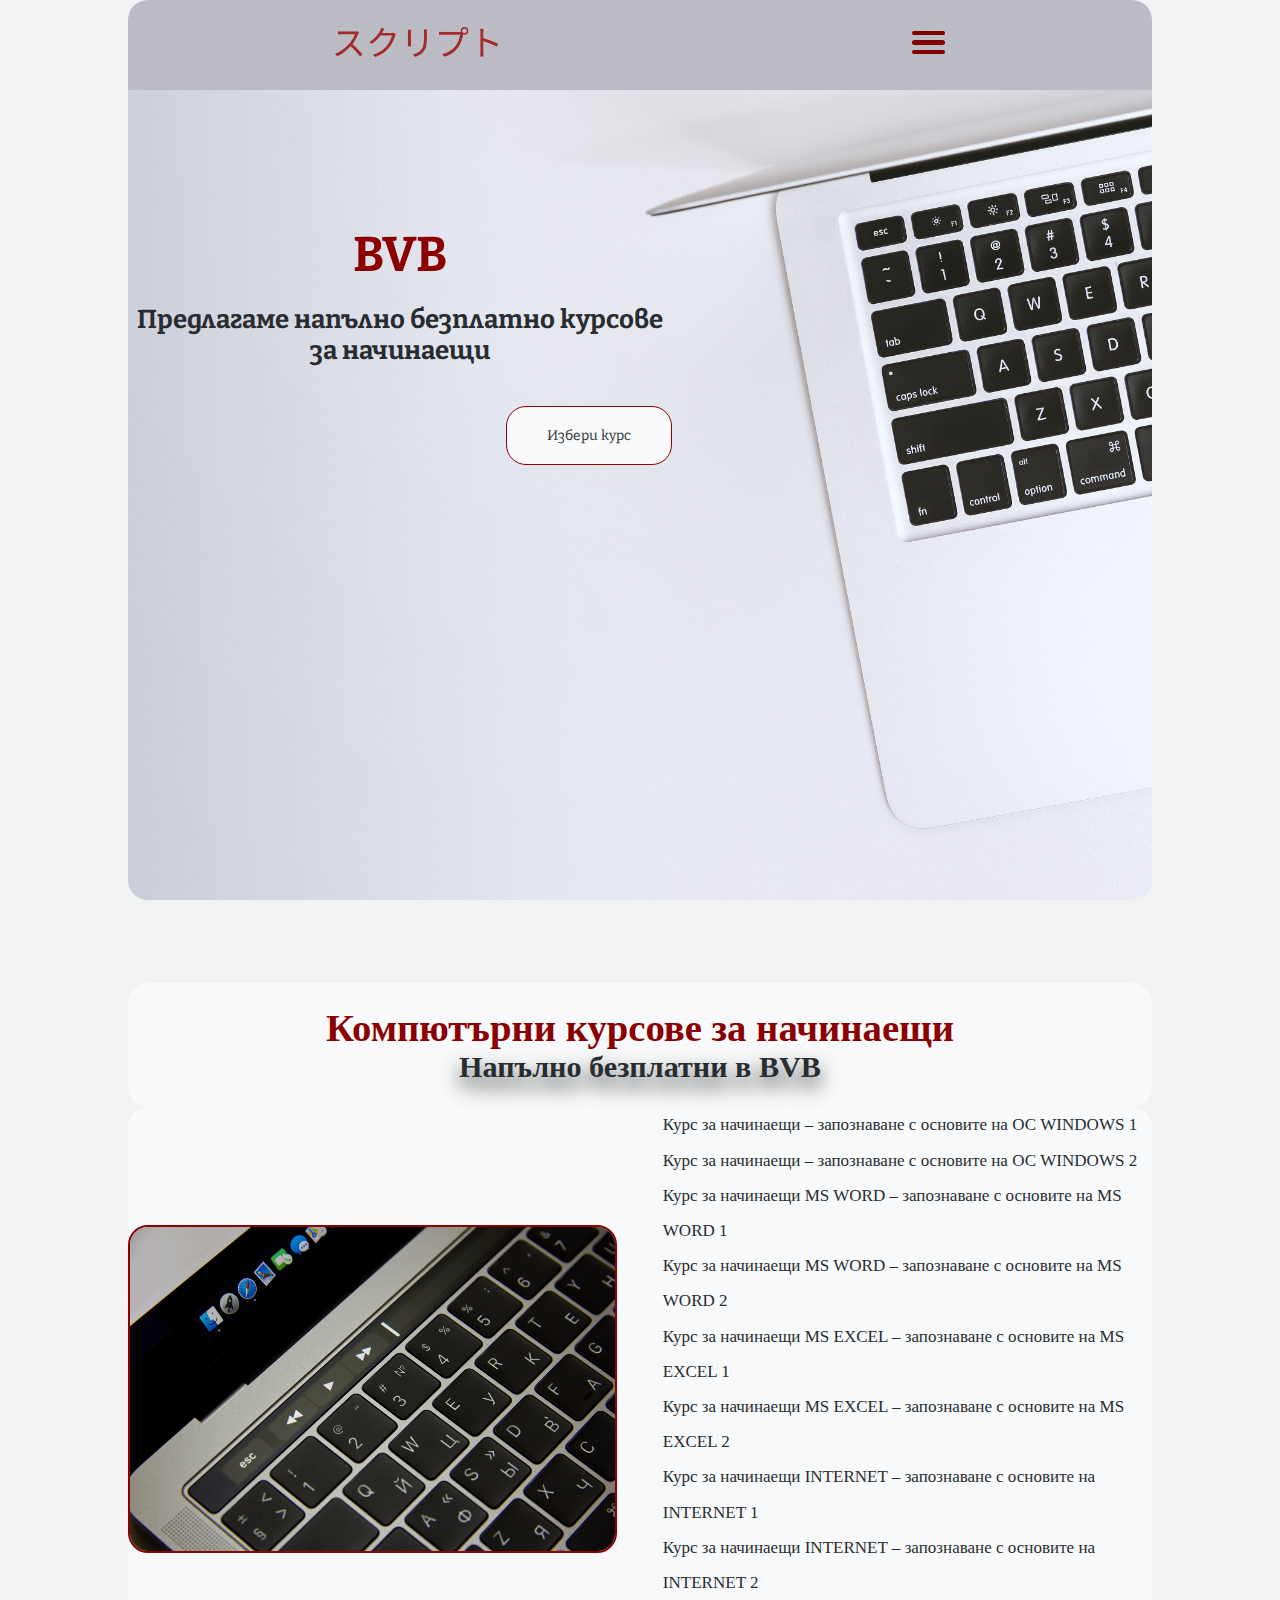
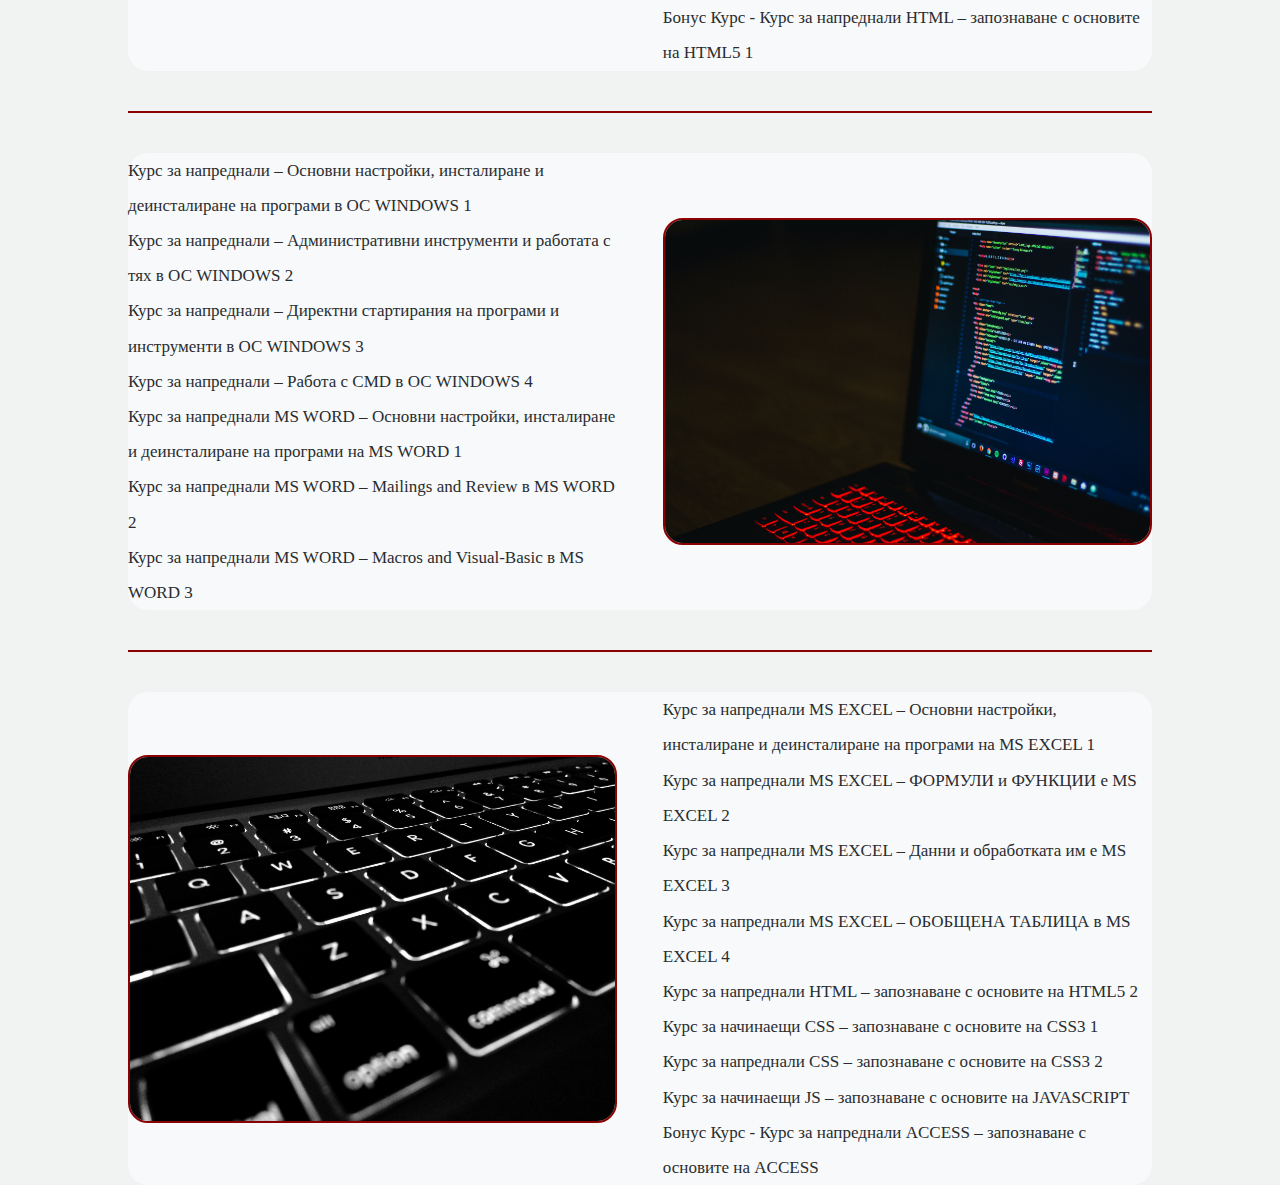
<file: index.html>
<!DOCTYPE html>
<html lang="bg">
<head>


  <meta charset="UTF-8">
  <meta name="viewport" content="width=device-width, initial-scale=1.0">
  <title>BVB-КУРСОВЕ</title>
<link rel="stylesheet" href="https://cdnjs.cloudflare.com/ajax/libs/font-awesome/4.7.0/css/font-awesome.min.css">
  <link rel="stylesheet" href="/css/UHD.css">
  <link rel="stylesheet" href="/css/style.css" media="(max-width:1920px)" />
  <link rel="stylesheet" href="/css/tablet.css" media="(max-width:1024px)" />
  <link rel="stylesheet" href="/css/mobile.css" media="(max-width:500px)" />

</head>
<body>
  <header id="headerbvbnav"> 
      <nav role="navigation" id="row">
      <a href="index.html" id="aimgbvb"><img src="/img/scripslogo.png" id="imgbvb"/></a>
       <div id="menuToggle">
         <input type="checkbox" />
         <span id="menubvb"></span>
         <span id="menubvb"></span>
         <span id="menubvb"></span>
         <ul id="menu">
           <li class="libvb"><a class="color1a" href="index.html">За нас</a> </li>
                 <li class="libvb"><a target="_parent" class="color1a" href="#kurs">Избери курс</a> </li>
                 <li class="libvb"><a class="color1a" href="login.html">Вход</a> </li>
                 <li class="libvb"><a class="color1a" href="registrations.html">Регистрация</a> </li>
                 <li class="libvb"><a class="color1a" href="contacts.html"> Kонтакти</a> </li>
         </ul>
       </div>
     </nav>
     </header>
     <section class="hero">
       <div id="bvbmr">
         <h1 id="h1bvbhero">BVB</h1>
        <h2 id="h2bvbhero">Предлагаме напълно безплатно курсове за начинаещи</h2>
        <a id="buttonbvb" href="#kurs">Избери курс</a>
       </div>
     </section>
      <div id="kurs" class="mrbvb"></div>
     <section class="intro-h-text">
      <h2>Компютърни курсове за начинаещи</h2>
      <h3>Напълно безплатни в BVB</h3>
     </section>
     <section id="intro1">
       <div id="intro-img1">
        <img id="imgintrobvb1" src="/img/laptop_1.jpg" alt="laptop_1" 
        />
       </div>
      <div id="intro-text1">
      
        <a href="#"><p>Курс за начинаещи – запознаване с основите на ОС WINDOWS 1</p></a>
        <a href="#"><p>Курс за начинаещи – запознаване с основите на ОС WINDOWS 2</p></a>
        <a href="#"><p>Курс за начинаещи MS WORD – запознаване с основите на MS WORD 1</p></a>
        <a href="#"><p>Курс за начинаещи MS WORD – запознаване с основите на MS WORD 2</p></a>
        <a href="#"><p>Курс за начинаещи MS EXCEL – запознаване с основите на MS EXCEL 1</p></a>
        <a href="#"><p>Курс за начинаещи MS EXCEL – запознаване с основите на MS EXCEL 2</p></a>
        <a href="#"><p>Курс за начинаещи INTERNET – запознаване с основите на INTERNET 1</p></a>
        <a href="#"><p>Курс за начинаещи INTERNET – запознаване с основите на INTERNET 2</p></a>
        <a href="#"><p>Бонус Курс - Курс за напреднали HTML – запознаване с основите на HTML5 1</p></a>
      </div>
     </section>
     <hr id="hrbvbintro">
     <section id="intro2">
     <div id="intro-text2">
       <a href="#"><p>Курс за напреднали – Основни настройки, инсталиране и деинсталиране на програми в ОС WINDOWS 1</p></a>
       <a href="#"><p>Курс за напреднали – Административни инструменти и работата с тях в ОС WINDOWS 2</p></a>
       <a href="#"><p>Курс за напреднали – Директни стартирания на програми и инструменти в ОС WINDOWS 3</p></a>
       <a href="#"><p>Курс за напреднали – Работа с CMD в ОС WINDOWS 4</p></a>
       <a href="#"><p>Курс за напреднали MS WORD – Основни настройки, инсталиране и деинсталиране на програми на MS WORD 1</p></a>
       <a href="#"><p>Курс за напреднали MS WORD – Mailings and Review в MS WORD 2</p></a>
       <a href="#"><p>Курс за напреднали MS WORD – Macros and Visual-Basic в MS WORD 3</p></a>
     </div>
     <div id="intro-img2">
      <img id="imgintrobvb2" src="/img/laptop_2.jpg" alt="laptop_1" 
      />
     </div>
    </section>
    <hr id="hrbvbintro">
    <section id="intro3">
      <div id="intro-img3">
       <img id="imgintrobvb3" src="/img/laptop_3.jpg" alt="laptop_1" 
       />
      </div>
     <div id="intro-text3">
     
       <a href="#"><p>Курс за напреднали MS EXCEL – Основни настройки, инсталиране и деинсталиране на програми на MS EXCEL 1</p></a>
       <a href="#"><p>Курс за напреднали MS EXCEL – ФОРМУЛИ и ФУНКЦИИ е MS EXCEL 2</p></a>
       <a href="#"><p>Курс за напреднали MS EXCEL – Данни и обработката им е MS EXCEL 3</p></a>
       <a href="#"><p>Курс за напреднали MS EXCEL – ОБОБЩЕНА ТАБЛИЦА в MS EXCEL 4</p></a>
       <a href="#"><p>Курс за напреднали HTML – запознаване с основите на HTML5 2</p></a>
       <a href="#"><p>Курс за начинаещи CSS – запознаване с основите на CSS3 1</p></a>
       <a href="#"><p>Курс за напреднали CSS – запознаване с основите на CSS3 2</p></a>
       <a href="#"><p>Курс за начинаещи JS – запознаване с основите на JAVASCRIPT</p></a>
       <a href="#"><p>Бонус Курс - Курс за напреднали ACCESS – запознаване с основите на ACCESS</p></a>
     </div>
    </section>

     <script src="/js/script.js"></script>
  
</body>
</html>
</file>
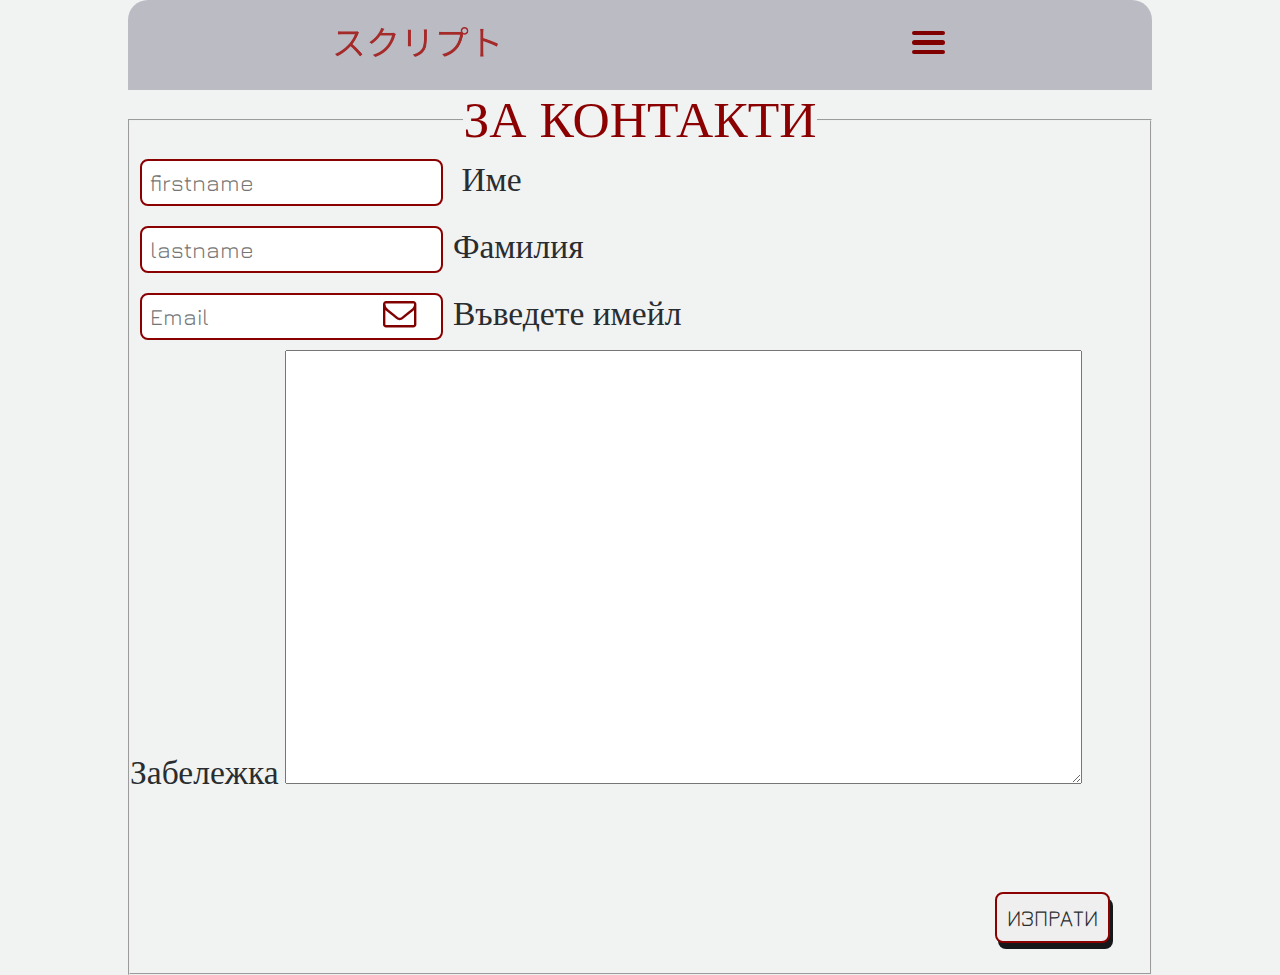
<file: contacts.html>
<!DOCTYPE html>
<html lang="bg">
<head>


  <meta charset="UTF-8">
  <meta name="viewport" content="width=device-width, initial-scale=1.0">
  <title>BVB-КУРСОВЕ-КОНТАКТИ</title>
<link rel="stylesheet" href="https://cdnjs.cloudflare.com/ajax/libs/font-awesome/4.7.0/css/font-awesome.min.css">
  <link rel="stylesheet" href="/css/UHD.css">
  <link rel="stylesheet" href="/css/style.css" media="(max-width:1920px)" />
  <link rel="stylesheet" href="/css/tablet.css" media="(max-width:1024px)" />
  <link rel="stylesheet" href="/css/mobile.css" media="(max-width:500px)" />

</head>
<body>
  <header id="headerbvbnav"> 
      <nav role="navigation" id="row">
      <a href="index.html" id="aimgbvb"><img src="/img/scripslogo.png" id="imgbvb"/></a>
       <div id="menuToggle">
         <input type="checkbox" />
         <span id="menubvb"></span>
         <span id="menubvb"></span>
         <span id="menubvb"></span>
         <ul id="menu">
           <li class="libvb"><a class="color1a" href="index.html">За нас</a> </li>
                 <li class="libvb"><a class="color1a" href="index.html#kurs">Избери курс</a> </li>
                 <li class="libvb"><a class="color1a" href="login.html">Вход</a> </li>
                 <li class="libvb"><a class="color1a" href="registrations.html">Регистрация</a> </li>
                 <li class="libvb"><a class="color1a" href="contacts.html"> Kонтакти</a> </li>
         </ul>
       </div>
     </nav>
     </header>
     <section>
      <div id="bgbvb">
        <fieldset>
          <legend id="formbvblogin">ЗА КОНТАКТИ</legend>
            <form id="login" method="POST" action="">
              <input type="text" name="firstname" id="firstname" placeholder="firstname" required><label for="username"> Име</label><br>
              <input type="text" name="lastname" id="lastname" placeholder="lastname" required><label for="lastname">Фамилия</label><br>
              <input type="email" placeholder="Email" required><label for="email"><i class="fa fa-envelope-o"></i>Въведете имейл</label>
              <br>
              <label for="contactsnote">Забележка</label>
              <textarea name="contactsnote" id="contactsnote" cols="60" rows="16"></textarea>
              <input type="submit" value="ИЗПРАТИ">
            </form>
        </fieldset>
      </div>
      
    </section>




     <script src="/js/script.js"></script>
  
</body>
</html>
</file>
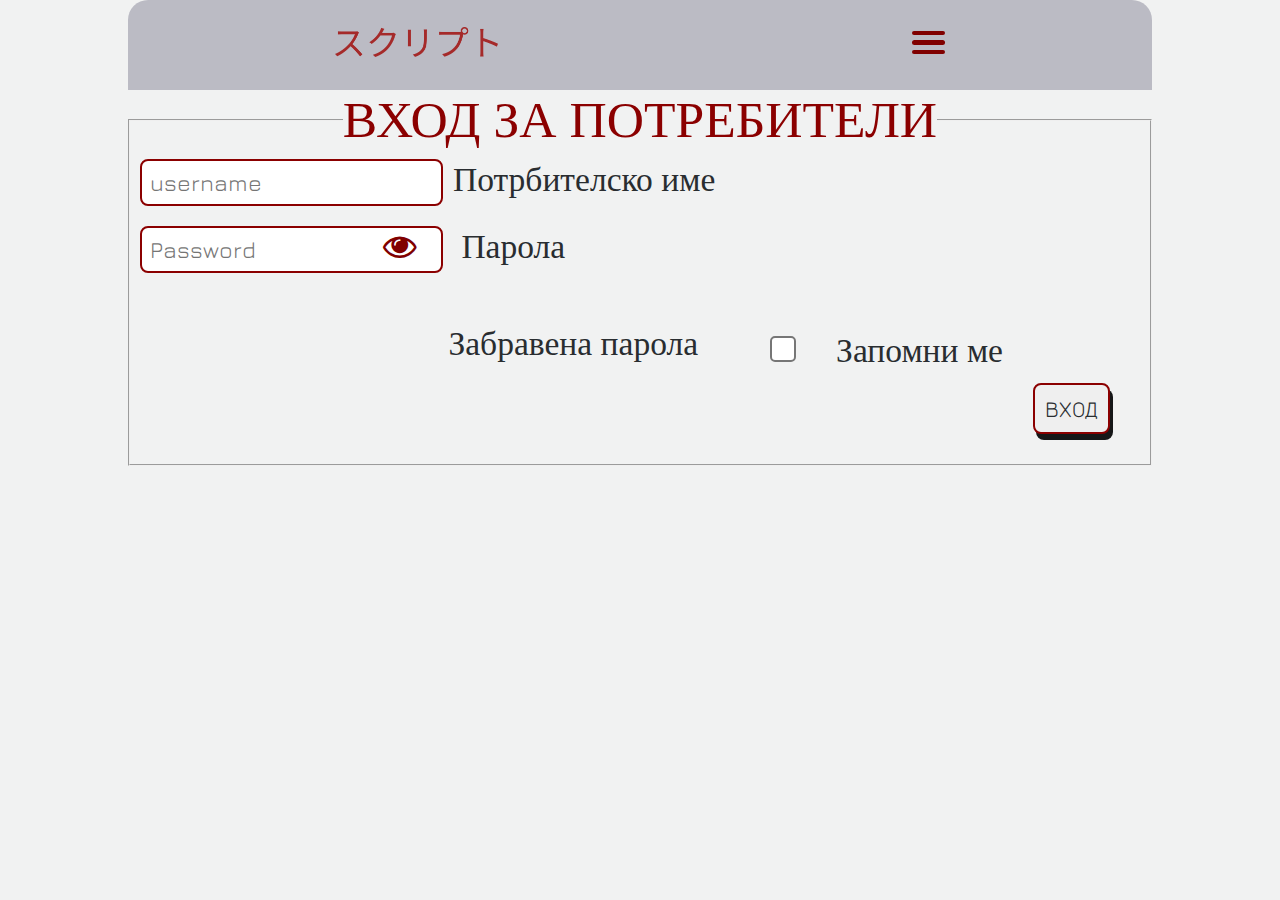
<file: login.html>
<!DOCTYPE html>
<html lang="bg">
<head>


  <meta charset="UTF-8">
  <meta name="viewport" content="width=device-width, initial-scale=1.0">
  <title>BVB-КУРСОВЕ-ВХОД</title>
<link rel="stylesheet" href="https://cdnjs.cloudflare.com/ajax/libs/font-awesome/4.7.0/css/font-awesome.min.css">
  <link rel="stylesheet" href="/css/UHD.css">
  <link rel="stylesheet" href="/css/style.css" media="(max-width:1920px)" />
  <link rel="stylesheet" href="/css/tablet.css" media="(max-width:1024px)" />
  <link rel="stylesheet" href="/css/mobile.css" media="(max-width:500px)" />

</head>
<body>
  <header id="headerbvbnav"> 
      <nav role="navigation" id="row">
      <a href="index.html" id="aimgbvb"><img src="/img/scripslogo.png" id="imgbvb"/></a>
       <div id="menuToggle">
         <input type="checkbox" />
         <span id="menubvb"></span>
         <span id="menubvb"></span>
         <span id="menubvb"></span>
         <ul id="menu">
           <li class="libvb"><a class="color1a" href="index.html">За нас</a> </li>
                 <li class="libvb"><a class="color1a" href="index.html#kurs">Избери курс</a> </li>
                 <li class="libvb"><a class="color1a" href="login.html">Вход</a> </li>
                 <li class="libvb"><a class="color1a" href="registrations.html">Регистрация</a> </li>
                 <li class="libvb"><a class="color1a" href="contacts.html">Kонтакти</a> </li>
         </ul>
       </div>
     </nav>
     </header>
     <section>
      <div id="bgbvb">
        <fieldset>
          <legend id="formbvblogin">ВХОД ЗА ПОТРЕБИТЕЛИ</legend>
            <form id="login" method="POST" action="">
              <input type="text" name="username" id="username" placeholder="username"><label for="username">Потрбителско име</label></br>
              <input type="password" id="pswrd" placeholder="Password"><label for="password" ><i class="fa fa-eye" onclick="show()"></i> Парола</label></br>
              <input type="submit" value="ВХОД">
              <div id="zapomni">
               <input type="checkbox" name="save" value="save" id="save"><label class="zapomni" for="save">Запомни ме</label></br>
              </div>
              <a href="#">Забравена парола</a>
            </form>
        </fieldset>
      </div>
    </section>

    <script src="/js/script.js"></script>
    </body>
    </html>
</file>
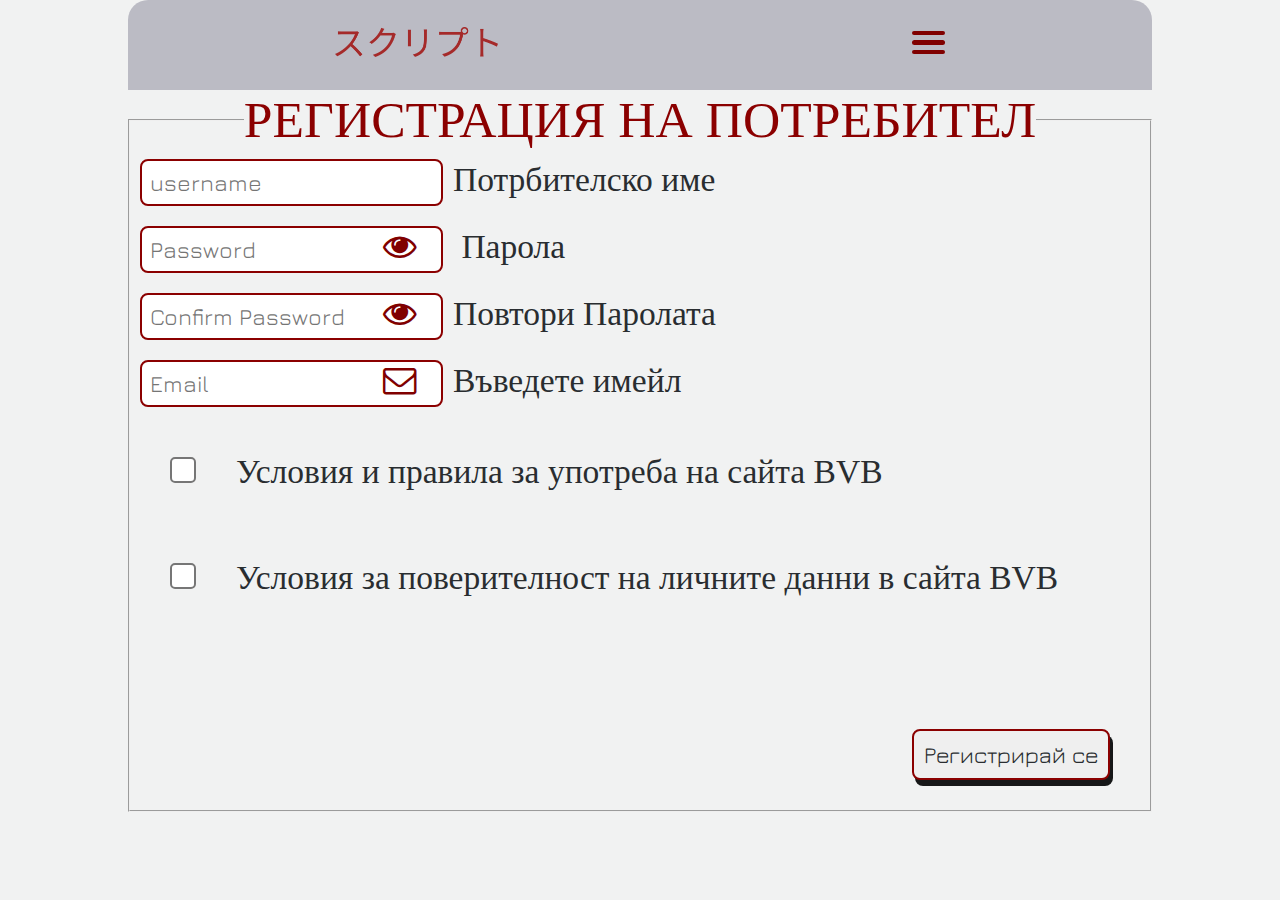
<file: registrations.html>
<!DOCTYPE html>
<html lang="bg">
<head>


  <meta charset="UTF-8">
  <meta name="viewport" content="width=device-width, initial-scale=1.0">
  <title>BVB-КУРСОВЕ-РЕГИСТРАЦИЯ</title>
<link rel="stylesheet" href="https://cdnjs.cloudflare.com/ajax/libs/font-awesome/4.7.0/css/font-awesome.min.css">
  <link rel="stylesheet" href="/css/UHD.css">
  <link rel="stylesheet" href="/css/style.css" media="(max-width:1920px)" />
  <link rel="stylesheet" href="/css/tablet.css" media="(max-width:1024px)" />
  <link rel="stylesheet" href="/css/mobile.css" media="(max-width:500px)" />

</head>
<body>
  <header id="headerbvbnav"> 
      <nav role="navigation" id="row">
      <a href="index.html" id="aimgbvb"><img src="/img/scripslogo.png" id="imgbvb"/></a>
       <div id="menuToggle">
         <input type="checkbox" />
         <span id="menubvb"></span>
         <span id="menubvb"></span>
         <span id="menubvb"></span>
         <ul id="menu">
           <li class="libvb"><a class="color1a" href="index.html">За нас</a> </li>
                 <li class="libvb"><a class="color1a" href="index.html#kurs">Избери курс</a> </li>
                 <li class="libvb"><a class="color1a" href="login.html">Вход</a> </li>
                 <li class="libvb"><a class="color1a" href="registrations.html">Регистрация</a> </li>
                 <li class="libvb"><a class="color1a" href="contacts.html">Kонтакти</a> </li>
         </ul>
       </div>
     </nav>
     </header>
     <section>
      <div id="bgbvb">
        <fieldset>
          <legend id="formbvblogin">РЕГИСТРАЦИЯ НА ПОТРЕБИТЕЛ</legend>
            <form id="login" method="POST" action="">
              <input type="text" name="username" id="username" placeholder="username" required><label for="username">Потрбителско име</label><br>
              <input type="password" id="pswrd" placeholder="Password"><label for="password"><i class="fa fa-eye" onclick="show()"></i> Парола</label>
              <br>
              <input type="password" placeholder="Confirm Password" id="confirm_password" required><label for="password1"><i class="fa fa-eye" onclick="show1()"></i>Повтори Паролата</label>
              <br>
              <input type="email" placeholder="Email"><label for="email"><i class="fa fa-envelope-o"></i>Въведете имейл</label>
              <br>
              <input type="checkbox" name="uslovia" value="uslovia" id="uslovia"><label for="uslovia">Условия и правила за употреба на сайта BVB</label><br>
              <input type="checkbox" name="poveritelnost" value="poveritelnost" id="poveritelnost"><label for="poveritelnost">Условия за поверителност на личните данни в сайта BVB</label><br>
              <input type="submit" value="Регистрирай се"> 
              
            </form>
        </fieldset>
      </div>
      
    </section>

    <script src="/js/script.js"></script>
    </body>
    </html>
</file>
<file: css/UHD.css>
@import url('https://fonts.googleapis.com/css2?family=Bitter:ital,wght@0,100;0,200;0,300;0,400;0,500;0,600;0,700;0,800;0,900;1,100;1,200;1,300;1,400;1,500;1,600;1,700;1,800;1,900&family=Fira+Code:wght@300;400;500;600;700&family=Jura:wght@300;400;500;600;700&display=swap');


:root {
  --blue: #0000FF;
  --indigo: #6610f2;
  --purple: #6f42c1;
  --pink: #e83e8c;
  --red: #e00202;
  --orange: #fd7e14;
  --yellow: #ffc107;
  --green: #28a745;
  --green-dark: #0f6865;
  --teal: #20c997;
  --cyan: #17a2b8;
  --white: #fff;
  --gray: #616364;
  --gray-light: #bbbbc4;
  --gray-dark: #292d30;
  --primary: #8B0000;
  --secondary: #800000;
  --success: #f1f2f2;
  --info: #00ccff;
  --warning: #ffc107;
  --danger: #ff6d7b;
  --light: #f8f9fa;
  --dark: #161718;
  --font-family-sans-serif: 'Jura', sans-serif;
  --font-family-serif: 'Bitter', serif;
  --font-family-monospace: 'Fira Code', monospace;
}


*,  *::before,  *::after {
    margin: 0;
    padding: 0;
    -webkit-box-sizing: border-box;
    -moz-box-sizing: border-box;
    box-sizing: border-box;
  }

  html {
    font-size: 62.5%;
  }

  body {
    background-color: var(--success);
    /* max-width: 1040px; */
    font-size: calc(1.3rem + 1vw);
  }
/*nav*/
#headerbvbnav {
  top: 0;
  position: -webkit-sticky;
  position: sticky;
}


#row {
  width: 80%;
  margin: auto;
  display: flex;
  justify-content: space-around;
  align-items: center;
  min-height: 10vh;
  background: var(--gray-light);
  border: none;
  border-radius: 2rem 2rem 0 0;
}

#aimgbvb {

}

#menubvb {
 min-height: 0.45rem;
}

#imgbvb {
  max-height: 6rem;
}

  /*menu*/
  #menuToggle
{
  display: block;
  position: relative;
  z-index: 1;
  -webkit-user-select: none;
  user-select: none;
}

#menuToggle a
{
  text-decoration: none;
  color: var(--gray-dark);
  transition: color 0.3s ease;
}

#menuToggle a:hover
{
  padding-bottom: 3px;
  border-bottom: 3px solid var(--green-dark);
  color: var(--gray-dark);
  font-family: var(--font-family-monospace);
}


#menuToggle input
{
  display: block;
  width: 40px;
  height: 32px;
  position: absolute;
  top: -7px;
  left: -5px;
  cursor: pointer;
  opacity: 0; /* hide this */
  z-index: 2; /* and place it over the hamburger */
  -webkit-touch-callout: none;
}

/*
 * Just a quick hamburger
 */
#menuToggle span
{
  display: block;
  width: 33px;
  height: 4px;
  margin-bottom: 5px;
  position: relative;
  background: var(--secondary);
  border-radius: 3px;
  z-index: 1;
  transform-origin: 4px 0px;
  transition: transform 0.5s cubic-bezier(0.77,0.2,0.05,1.0),
              background 0.5s cubic-bezier(0.77,0.2,0.05,1.0),
              opacity 0.55s ease;
}

#menuToggle span:first-child
{
  transform-origin: 0% 0%;
}

#menuToggle span:nth-last-child(2)
{
  transform-origin: 0% 100%;
}

/*
 * Transform all the slices of hamburger
 * into a crossmark.
 */
#menuToggle input:checked ~ span
{
  opacity: 1;
  transform: rotate(45deg) translate(-2px, -1px);
  background: var(--gray-dark);
}

/*
 * But let's hide the middle one.
 */
#menuToggle input:checked ~ span:nth-last-child(3)
{
  opacity: 0;
  transform: rotate(0deg) scale(0.2, 0.2);
}

/*
 * Ohyeah and the last one should go the other direction
 */
#menuToggle input:checked ~ span:nth-last-child(2)
{
  transform: rotate(-45deg) translate(0, -1px);
}

/*
 * Make this absolute positioned
 * at the top left of the screen
 */
#menu
{
  position: absolute;
  width: 400px;
  margin: -65px 0 0 -187px;
  padding: 50px;
  padding-top: 125px;
  visibility: hidden;
  background: var(--gray-light);
  list-style-type: none;
  -webkit-font-smoothing: antialiased;
  /* to stop flickering of text in safari */
  transform-origin: 0% 0%;
  transform: translate(-100%, 0);
  transition: transform 0.5s cubic-bezier(0.77,0.2,0.05,1.0);
  border: 0.2rem solid var(--gray);
  border-radius: 2rem;
}

#menu li
{
  padding: 10px 0;
  font-size: calc(1.3rem + 1vw);
}

/*
 * And let's slide it in from the left
 */
#menuToggle input:checked ~ ul
{
  visibility: visible;
  transform: none;
}


/* hero text  frist section */
.hero {
  width: 80%;
  margin: auto;
  min-height: 90vh;
  background-image: url(/img/laptop.jpg);
  background-size: cover;
  background-position: center;
  border: none;
  border-radius: 0 0 2rem 2rem;
  font-family: var(--font-family-serif);
  display: flex;
  flex-direction: column;
  align-items: center;
  justify-content: center;
}

#h1bvbhero {
  color: var(--primary);
  text-align: center;
  font-size: calc(5rem + 1vw);
}

#h2bvbhero {
  color: var(--gray-dark);
  margin-top: 2rem;
  text-align: center;
  font-size: calc(1.3rem + 1vw);
}


#bvbmr {
  margin-bottom: 60rem;
  margin-right: 100rem;
}

#buttonbvb {
  text-decoration: none;
  margin-top: 4rem;
  padding: 2rem 4rem;
  color: var(--gray-dark);
  background: var(--light);
  border: 1px solid var(--primary);
  border-radius: 2rem;
  font-size: calc(0.1rem + 1vw);
  float: right;
}

#buttonbvb:hover {
  text-decoration: none;
  margin-top: 4rem;
  padding: 2rem 4rem;
  color: var(--green-dark);
  background: var(--light);
  border: 2px solid var(--primary);
  font-family: var(--font-family-monospace);
  border-radius: 2rem;
  font-size: calc(0.1rem + 1vw);
  float: right;
}

/* offset div menu */

.mrbvb {
  padding-top: calc(10rem + 1vw);
}

/* section intro */



.intro-h-text {
  width: 80%;
  margin: auto;
  min-height: 10vh;
  background: var(--light);
  border: none;
  border-radius: 2rem 2rem 2rem 2rem;
  padding-top: calc(1rem + 1vw);
  padding-bottom: calc(1rem + 1vw);
}

.intro-h-text h2 {
  color: var(--primary);
  text-align: center;
}

.intro-h-text h3 {
  color: var(--gray-dark);
  font-weight: bold;
  text-align: center;
  text-shadow: 0 1rem 2rem var(--gray-dark);
}

#intro1 {
  width: 80%;
  margin: auto;
  min-height: 40vh;
  display: flex;
  flex-wrap: wrap;
  background: var(--light);
  border: none;
  border-radius: 2rem 2rem 2rem 2rem;
}

#imgintrobvb1 {
  width: 100%;
  padding-top: calc(-10rem + 1.5vw);
  border: 0.2rem solid var(--primary);
  border-radius: 2rem 2rem 2rem 2rem;
}

#intro-img1 {
  flex: 1 1 30rem;
  display: flex;
  flex-direction: column;
  align-items: center;
  justify-content: center;
  margin-right: calc(1rem + 1vw);
}

#intro-text1 {
  padding-top: calc(-10rem + 1.5vw);
  flex: 1 1 30rem;
  display: flex;
  flex-direction: column;
  align-items: left;
  justify-content: center;
  margin-left: calc(1rem + 1vw);
}

#intro-text1 a {
  text-decoration: none;
  color: var(--gray-dark);
  text-align: left;
  font-size: calc(1.3rem + 0.7vw);
  line-height: calc(1.6rem + 1.5vw);
}

#intro-text1 p {
  text-align: left;
}

/* horizontal line */

#hrbvbintro {
  border: 1px solid var(--primary);
  width: 80%;
  margin: 4rem auto 4rem auto;
}

#intro2 {
  width: 80%;
  margin: auto;
  min-height: 40vh;
  display: flex;
  flex-wrap: wrap;
  background: var(--light);
  border: none;
  border-radius: 2rem 2rem 2rem 2rem;
}

#imgintrobvb2 {
  width: 100%;
  padding-top: calc(-10rem + 1.5vw);
  border: 0.2rem solid var(--primary);
  border-radius: 2rem 2rem 2rem 2rem;
}

#intro-img2 {
  flex: 1 1 30rem;
  display: flex;
  flex-direction: column;
  align-items: center;
  justify-content: center;
  margin-left: calc(1rem + 1vw);
}

#intro-text2 {
  padding-top: calc(-10rem + 1.5vw);
  flex: 1 1 30rem;
  display: flex;
  flex-direction: column;
  align-items: left;
  justify-content: center;
  margin-right: calc(1rem + 1vw);
}

#intro-text2 a {
  text-decoration: none;
  color: var(--gray-dark);
  text-align: left;
  font-size: calc(1.3rem + 0.7vw);
  line-height: calc(1.6rem + 1.5vw);
}

#intro-text2 p {
  text-align: left;
}


#intro3 {
  width: 80%;
  margin: auto;
  min-height: 40vh;
  display: flex;
  flex-wrap: wrap;
  background: var(--light);
  border: none;
  border-radius: 2rem 2rem 2rem 2rem;
}

#imgintrobvb3 {
  width: 100%;
  padding-top: calc(-10rem + 1.5vw);
  border: 0.2rem solid var(--primary);
  border-radius: 2rem 2rem 2rem 2rem;
}

#intro-img3 {
  flex: 1 1 30rem;
  display: flex;
  flex-direction: column;
  align-items: center;
  justify-content: center;
  margin-right: calc(1rem + 1vw);
}

#intro-text3 {
  padding-top: calc(-10rem + 1.5vw);
  flex: 1 1 30rem;
  display: flex;
  flex-direction: column;
  align-items: left;
  justify-content: center;
  margin-left: calc(1rem + 1vw);
}

#intro-text3 a {
  text-decoration: none;
  color: var(--gray-dark);
  text-align: left;
  font-size: calc(1.3rem + 0.7vw);
  line-height: calc(1.6rem + 1.5vw);
}

#intro-text3 p {
  text-align: left;
}


/* input form */

#bgbvb {
  width: 60%;
  margin: auto;
  min-height: 40vh;
}

#formbvblogin {
  color: var(--primary);
  font-size: 200%;
  text-align: center;
  }

button, input, select, textarea {
  font-family: var(--font-family-sans-serif);
  font-size: calc(1rem + 1vw);
}

input, select, textarea {
  -webkit-box-sizing: border-box;
  box-sizing: border-box;
}

input[type="text"], input[type="password"], input[type="email"] {
  border: 2px solid var(--primary);
  border-radius: 8px;
  padding: 8px;
  margin: 10px;
}

input[type="checkbox"] {
  /* zoom: 2; */
  padding: 10px 10px 10px 0;
  margin: 20px;
}

input[type="submit"] {
  color: var(--gray-dark);
  padding: 10px;
  border: 2px solid var(--primary);
  border-radius: 8px;
  box-shadow: 3px 6px var(--dark);
  margin: 20px 180px 10px 10px;
  float: right;
}

input[type="submit"]:hover {
  background-color: var(--light);
  color: var(--green-dark);
  padding: 10px;
  border-radius: 8px;
  margin: 20px 180px 10px 10px;
  float: right;
  transition: 0.5s;
}

form i {
  position: absolute;
  font-size: calc(20rem + 1vw);
  color: var(--secondary);
  margin: 1.3rem 0 0 -10rem;
} 

label {
  color: var(--gray-dark);
  font-size: 1.3em;
}

form a {
  text-decoration: none;
  color: var(--gray-dark);
  font-size: 1.3em;
  padding: 10px;
  margin: 22px 12px 10px 10px;
  float: right;
}

#zapomni {
  margin-top: 1.3rem;
  float: right;
}

#save {
  zoom: 2;
}

#uslovia {
  zoom: 2;
}

#poveritelnost {
  zoom: 2;
}
</file>
<file: css/style.css>
@import url('https://fonts.googleapis.com/css2?family=Bitter:ital,wght@0,100;0,200;0,300;0,400;0,500;0,600;0,700;0,800;0,900;1,100;1,200;1,300;1,400;1,500;1,600;1,700;1,800;1,900&family=Fira+Code:wght@300;400;500;600;700&family=Jura:wght@300;400;500;600;700&display=swap');


:root {
  --blue: #0000FF;
  --indigo: #6610f2;
  --purple: #6f42c1;
  --pink: #e83e8c;
  --red: #e00202;
  --orange: #fd7e14;
  --yellow: #ffc107;
  --green: #28a745;
  --green-dark: #0f6865;
  --teal: #20c997;
  --cyan: #17a2b8;
  --white: #fff;
  --gray: #616364;
  --gray-light: #bbbbc4;
  --gray-dark: #292d30;
  --primary: #8B0000;
  --secondary: #800000;
  --success: #f1f2f2;
  --info: #00ccff;
  --warning: #ffc107;
  --danger: #ff6d7b;
  --light: #f8f9fa;
  --dark: #161718;
  --font-family-sans-serif: 'Jura', sans-serif;
  --font-family-serif: 'Bitter', serif;
  --font-family-monospace: 'Fira Code', monospace;
}


*,  *::before,  *::after {
    margin: 0;
    padding: 0;
    -webkit-box-sizing: border-box;
    -moz-box-sizing: border-box;
    box-sizing: border-box;
  }

  html {
    font-size: 62.5%;
  }

  body {
    background-color: var(--success);
    /* max-width: 1040px; */
    font-size: calc(1.3rem + 1vw);
  }
/*nav*/


#headerbvbnav {
  top: 0;
  position: -webkit-sticky;
  position: sticky;
}


#row {
  width: 80%;
  margin: auto;
  display: flex;
  justify-content: space-around;
  align-items: center;
  min-height: 10vh;
  background: var(--gray-light);
  border: none;
  border-radius: 2rem 2rem 0 0;
}

#aimgbvb {

}

#menubvb {
 min-height: 0.45rem;
}

#imgbvb {
  max-height: 3rem;
}

  /*menu*/
  #menuToggle
{
  display: block;
  position: relative;
  z-index: 1;
  -webkit-user-select: none;
  user-select: none;
}

#menuToggle a
{
  text-decoration: none;
  color: var(--gray-dark);
  transition: color 0.3s ease;
}

#menuToggle a:hover
{
  padding-bottom: 3px;
  border-bottom: 3px solid var(--green-dark);
  color: var(--gray-dark);
  font-family: var(--font-family-monospace);
}


#menuToggle input
{
  display: block;
  width: 40px;
  height: 32px;
  position: absolute;
  top: -7px;
  left: -5px;
  cursor: pointer;
  opacity: 0; /* hide this */
  z-index: 2; /* and place it over the hamburger */
  -webkit-touch-callout: none;
}

/*
 * Just a quick hamburger
 */
#menuToggle span
{
  display: block;
  width: 33px;
  height: 4px;
  margin-bottom: 5px;
  position: relative;
  background: var(--secondary);
  border-radius: 3px;
  z-index: 1;
  transform-origin: 4px 0px;
  transition: transform 0.5s cubic-bezier(0.77,0.2,0.05,1.0),
              background 0.5s cubic-bezier(0.77,0.2,0.05,1.0),
              opacity 0.55s ease;
}

#menuToggle span:first-child
{
  transform-origin: 0% 0%;
}

#menuToggle span:nth-last-child(2)
{
  transform-origin: 0% 100%;
}

/*
 * Transform all the slices of hamburger
 * into a crossmark.
 */
#menuToggle input:checked ~ span
{
  opacity: 1;
  transform: rotate(45deg) translate(-2px, -1px);
  background: var(--gray-dark);
}

/*
 * But let's hide the middle one.
 */
#menuToggle input:checked ~ span:nth-last-child(3)
{
  opacity: 0;
  transform: rotate(0deg) scale(0.2, 0.2);
}

/*
 * Ohyeah and the last one should go the other direction
 */
#menuToggle input:checked ~ span:nth-last-child(2)
{
  transform: rotate(-45deg) translate(0, -1px);
}

/*
 * Make this absolute positioned
 * at the top left of the screen
 */
#menu
{
  position: absolute;
  width: 400px;
  margin: -65px 0 0 -187px;
  padding: 50px;
  padding-top: 125px;
  visibility: hidden;
  background: var(--gray-light);
  list-style-type: none;
  -webkit-font-smoothing: antialiased;
  /* to stop flickering of text in safari */
  transform-origin: 0% 0%;
  transform: translate(-100%, 0);
  transition: transform 0.5s cubic-bezier(0.77,0.2,0.05,1.0);
  border: 0.2rem solid var(--gray);
  border-radius: 2rem;
}

#menu li
{
  padding: 10px 0;
  font-size: calc(1.3rem + 1vw);
}

/*
 * And let's slide it in from the left
 */
#menuToggle input:checked ~ ul
{
  visibility: visible;
  transform: none;
}


/* hero text  frist section */
.hero {
  width: 80%;
  margin: auto;
  min-height: 90vh;
  background-image: url(/img/laptop.jpg);
  background-size: cover;
  background-position: center;
  border: none;
  border-radius: 0 0 2rem 2rem;
  font-family: var(--font-family-serif);
  display: flex;
  flex-direction: column;
  align-items: center;
  justify-content: center;
}

#h1bvbhero {
  color: var(--primary);
  text-align: center;
  font-size: calc(3.6rem + 1vw);
}

#h2bvbhero {
  color: var(--gray-dark);
  margin-top: 2rem;
  text-align: center;
  font-size: calc(1.3rem + 1vw);
}


#bvbmr {
  margin-bottom: 30rem;
  margin-right: 48rem;
}

#buttonbvb {
  text-decoration: none;
  margin-top: 4rem;
  padding: 2rem 4rem;
  color: var(--gray-dark);
  background: var(--light);
  border: 1px solid var(--primary);
  border-radius: 2rem;
  font-size: calc(0.1rem + 1vw);
  float: right;
}

#buttonbvb:hover {
  text-decoration: none;
  margin-top: 4rem;
  padding: 2rem 4rem;
  color: var(--green-dark);
  background: var(--light);
  border: 2px solid var(--primary);
  font-family: var(--font-family-monospace);
  border-radius: 2rem;
  font-size: calc(0.1rem + 1vw);
  float: right;
}

/* offset div menu */

.mrbvb {
  padding-top: calc(7rem + 1vw);
}

/* section intro */



.intro-h-text {
  width: 80%;
  margin: auto;
  min-height: 10vh;
  background: var(--light);
  border: none;
  border-radius: 2rem 2rem 2rem 2rem;
  padding-top: calc(1rem + 1vw);
  padding-bottom: calc(1rem + 1vw);
}

.intro-h-text h2 {
  color: var(--primary);
  text-align: center;
}

.intro-h-text h3 {
  color: var(--gray-dark);
  font-weight: bold;
  text-align: center;
  text-shadow: 0 1rem 2rem var(--gray-dark);
}

#intro1 {
  width: 80%;
  margin: auto;
  min-height: 40vh;
  display: flex;
  flex-wrap: wrap;
  background: var(--light);
  border: none;
  border-radius: 2rem 2rem 2rem 2rem;
}

#imgintrobvb1 {
  width: 100%;
  padding-top: calc(-10rem + 1.5vw);
  border: 0.2rem solid var(--primary);
  border-radius: 2rem 2rem 2rem 2rem;
}

#intro-img1 {
  flex: 1 1 30rem;
  display: flex;
  flex-direction: column;
  align-items: center;
  justify-content: center;
  margin-right: calc(1rem + 1vw);
}

#intro-text1 {
  padding-top: calc(-10rem + 1.5vw);
  flex: 1 1 30rem;
  display: flex;
  flex-direction: column;
  align-items: left;
  justify-content: center;
  margin-left: calc(1rem + 1vw);
}

#intro-text1 a {
  text-decoration: none;
  color: var(--gray-dark);
  text-align: left;
  font-size: calc(1rem + 0.55vw);
  line-height: calc(1.6rem + 1.5vw);
}

#intro-text1 p {
  text-align: left;
}

/* horizontal line */

#hrbvbintro {
  border: 1px solid var(--primary);
  width: 80%;
  margin: 4rem auto 4rem auto;
}

#intro2 {
  width: 80%;
  margin: auto;
  min-height: 40vh;
  display: flex;
  flex-wrap: wrap;
  background: var(--light);
  border: none;
  border-radius: 2rem 2rem 2rem 2rem;
}

#imgintrobvb2 {
  width: 100%;
  padding-top: calc(-10rem + 1.5vw);
  border: 0.2rem solid var(--primary);
  border-radius: 2rem 2rem 2rem 2rem;
}

#intro-img2 {
  flex: 1 1 30rem;
  display: flex;
  flex-direction: column;
  align-items: center;
  justify-content: center;
  margin-left: calc(1rem + 1vw);
}

#intro-text2 {
  padding-top: calc(-10rem + 1.5vw);
  flex: 1 1 30rem;
  display: flex;
  flex-direction: column;
  align-items: left;
  justify-content: center;
  margin-right: calc(1rem + 1vw);
}

#intro-text2 a {
  text-decoration: none;
  color: var(--gray-dark);
  text-align: left;
  font-size: calc(1rem + 0.55vw);
  line-height: calc(1.6rem + 1.5vw);
}

#intro-text2 p {
  text-align: left;
}

#intro3 {
  width: 80%;
  margin: auto;
  min-height: 40vh;
  display: flex;
  flex-wrap: wrap;
  background: var(--light);
  border: none;
  border-radius: 2rem 2rem 2rem 2rem;
}

#imgintrobvb3 {
  width: 100%;
  padding-top: calc(-10rem + 1.5vw);
  border: 0.2rem solid var(--primary);
  border-radius: 2rem 2rem 2rem 2rem;
}

#intro-img3 {
  flex: 1 1 30rem;
  display: flex;
  flex-direction: column;
  align-items: center;
  justify-content: center;
  margin-right: calc(1rem + 1vw);
}

#intro-text3 {
  padding-top: calc(-10rem + 1.5vw);
  flex: 1 1 30rem;
  display: flex;
  flex-direction: column;
  align-items: left;
  justify-content: center;
  margin-left: calc(1rem + 1vw);
}

#intro-text3 a {
  text-decoration: none;
  color: var(--gray-dark);
  text-align: left;
  font-size: calc(1rem + 0.55vw);
  line-height: calc(1.6rem + 1.5vw);
}

#intro-text3 p {
  text-align: left;
}

/* input form */

#bgbvb {
  width: 80%;
  margin: auto;
  min-height: 40vh;
}

#formbvblogin {
  color: var(--primary);
  font-size: 200%;
  text-align: center;
  }

button, input, select, textarea {
  font-family: var(--font-family-sans-serif);
  font-size: calc(1rem + 1vw);
}

input, select, textarea {
  -webkit-box-sizing: border-box;
  box-sizing: border-box;
}

input[type="text"], input[type="password"], input[type="email"] {
  border: 2px solid var(--primary);
  border-radius: 8px;
  padding: 8px;
  margin: 10px;
}

input[type="checkbox"] {
  padding: 10px 10px 10px 0;
  margin: 20px;
}

input[type="submit"] {
  color: var(--gray-dark);
  padding: 1rem;
  border: 2px solid var(--primary);
  border-radius: 8px;
  box-shadow: 3px 6px var(--dark);
  margin: 10rem 4rem 3rem 3rem;
  float: right;
}

input[type="submit"]:hover {
  font-family: var(--font-family-monospace);
  background-color: var(--light);
  color: var(--green-dark);
  padding: 3rem;
  border-radius: 8px;
  margin: 10rem 4rem 3rem 3rem;
  float: right;
  transition: 0.5s;
}

form i {
  position: absolute;
  font-size: 25px;
  color: var(--secondary);
  margin: 14px 0 0 -70px;
}

label {
  color: var(--gray-dark);
  font-size: 1.3em;
}

form a {
  text-decoration: none;
  color: var(--gray-dark);
  font-size: 1.3em;
  padding: 2rem;
  margin: 22px 12px 10px 10px;
  float: right;
}

#zapomni {
  /* padding-bottom: calc(3rem + 1vw); */
  float: right;
}
</file>
<file: css/tablet.css>
@import url('https://fonts.googleapis.com/css2?family=Bitter:ital,wght@0,100;0,200;0,300;0,400;0,500;0,600;0,700;0,800;0,900;1,100;1,200;1,300;1,400;1,500;1,600;1,700;1,800;1,900&family=Fira+Code:wght@300;400;500;600;700&family=Jura:wght@300;400;500;600;700&display=swap');


:root {
  --blue: #0000FF;
  --indigo: #6610f2;
  --purple: #6f42c1;
  --pink: #e83e8c;
  --red: #e00202;
  --orange: #fd7e14;
  --yellow: #ffc107;
  --green: #28a745;
  --green-dark: #0f6865;
  --teal: #20c997;
  --cyan: #17a2b8;
  --white: #fff;
  --gray: #616364;
  --gray-light: #bbbbc4;
  --gray-dark: #292d30;
  --primary: #8B0000;
  --secondary: #800000;
  --success: #f1f2f2;
  --info: #00ccff;
  --warning: #ffc107;
  --danger: #ff6d7b;
  --light: #f8f9fa;
  --dark: #161718;
  --font-family-sans-serif: 'Jura', sans-serif;
  --font-family-serif: 'Bitter', serif;
  --font-family-monospace: 'Fira Code', monospace;
}


*,  *::before,  *::after {
    margin: 0;
    padding: 0;
    -webkit-box-sizing: border-box;
    -moz-box-sizing: border-box;
    box-sizing: border-box;
  }

  html {
    font-size: 62.5%;
  }

  body {
    background-color: var(--light);
    font-size: calc(0.8rem + 1vw);
  }

  #headerbvbnav {
    top: 0;
    position: -webkit-sticky;
    position: sticky;
  }

#row {
    width: 60%;
    margin: auto;
    display: flex;
    justify-content: space-around;
    align-items: center;
    min-height: 8vh;
    background: var(--gray-light);
    border: none;
    border-radius: 2rem 2rem 0 0;
  }


#aimgbvb {

}
  
#menubvb {
  min-height: 0.25rem;
}
  
#imgbvb {
    max-height: 3rem;
}
  

  /*menu*/
  #menuToggle
{
  display: block;
  position: relative;
  z-index: 1;
  -webkit-user-select: none;
  user-select: none;
}

#menuToggle a
{
  text-decoration: none;
  color: var(--gray-dark);
  transition: color 0.3s ease;
}

#menuToggle a:hover
{
  padding-bottom: 3px;
  border-bottom: 3px solid var(--green-dark);
  color: var(--gray-dark);
  font-family: var(--font-family-monospace);
}


#menuToggle input
{
  display: block;
  width: 40px;
  height: 32px;
  position: absolute;
  top: -7px;
  left: -5px;
  cursor: pointer;
  opacity: 0; /* hide this */
  z-index: 2; /* and place it over the hamburger */
  -webkit-touch-callout: none;
}

/*
 * Just a quick hamburger
 */
#menuToggle span
{
  display: block;
  width: 33px;
  height: 4px;
  margin-bottom: 5px;
  position: relative;
  background: var(--secondary);
  border-radius: 3px;
  z-index: 1;
  transform-origin: 4px 0px;
  transition: transform 0.5s cubic-bezier(0.77,0.2,0.05,1.0),
              background 0.5s cubic-bezier(0.77,0.2,0.05,1.0),
              opacity 0.55s ease;
}

#menuToggle span:first-child
{
  transform-origin: 0% 0%;
}

#menuToggle span:nth-last-child(2)
{
  transform-origin: 0% 100%;
}

/*
 * Transform all the slices of hamburger
 * into a crossmark.
 */
#menuToggle input:checked ~ span
{
  opacity: 1;
  transform: rotate(45deg) translate(-2px, -1px);
  background: var(--gray-dark);
}

/*
 * But let's hide the middle one.
 */
#menuToggle input:checked ~ span:nth-last-child(3)
{
  opacity: 0;
  transform: rotate(0deg) scale(0.2, 0.2);
}

/*
 * Ohyeah and the last one should go the other direction
 */
#menuToggle input:checked ~ span:nth-last-child(2)
{
  transform: rotate(-45deg) translate(0, -1px);
}

/*
 * Make this absolute positioned
 * at the top left of the screen
 */
#menu
{
  position: absolute;
  width: 300px;
  margin: -55px 0 0 -187px;
  padding: 50px;
  padding-top: 125px;
  visibility: hidden;
  background: var(--gray-light);
  list-style-type: none;
  -webkit-font-smoothing: antialiased;
  /* to stop flickering of text in safari */
  transform-origin: 0% 0%;
  transform: translate(-100%, 0);
  transition: transform 0.5s cubic-bezier(0.77,0.2,0.05,1.0);
  border: 0.2rem solid var(--gray);
  border-radius: 2rem;
}

#menu li
{
  padding: 10px 0;
  font-size: 22px;
}

/*
 * And let's slide it in from the left
 */
#menuToggle input:checked ~ ul
{
  visibility: visible;
  transform: none;
}


/* hero text  frist section */
.hero {
  width: 60%;
  margin: auto;
  min-height: 92vh;
  background-image: url(/img/laptop.jpg);
  background-size: cover;
  background-position: center;
  border: none;
  border-radius: 0 0 2rem 2rem;
  font-family: var(--font-family-serif);
  display: flex;
  flex-direction: column;
  align-items: center;
  justify-content: center;
}

#h1bvbhero {
  color: var(--primary);
  text-align: center;
  font-size: calc(3.6rem + 1vw);
}

#h2bvbhero {
  color: var(--gray-dark);
  margin-top: 2rem;
  text-align: center;
  font-size: calc(1.3rem + 1vw);
}


#bvbmr {
  margin-bottom: 30rem;
  margin-right: 12rem;
}

#buttonbvb {
  text-decoration: none;
  margin-top: 4rem;
  padding: 2rem 4rem;
  color: var(--gray-dark);
  background: var(--light);
  border: 1px solid var(--primary);
  border-radius: 2rem;
  font-size: calc(1.3rem + 0.5vw);
  float: right;
}

#buttonbvb:hover {
  text-decoration: none;
  margin-top: 4rem;
  padding: 2rem 4rem;
  color: var(--green-dark);
  background: var(--light);
  border: 2px solid var(--primary);
  font-family: var(--font-family-monospace);
  border-radius: 2rem;
  font-size: calc(1.3rem + 0.5vw);
  float: right;
}

/* offset div menu */
.mrbvb {
  padding-top: calc(10rem + 1vw);
}



/* section intro */
.intro-h-text {
  width: 60%;
  margin: auto;
  min-height: 10vh;
  background: var(--light);
  border: none;
  border-radius: 2rem 2rem 2rem 2rem;
  padding-top: calc(1rem + 1vw);
  padding-bottom: calc(1rem + 1vw);
}

.intro-h-text h2 {
  color: var(--primary);
  text-align: center;
}

.intro-h-text h3 {
  color: var(--gray-dark);
  font-weight: bold;
  text-align: center;
  text-shadow: 0 1rem 2rem var(--gray-dark);
}

#intro1 {
  width: 60%;
  margin: auto;
  min-height: 40vh;
  display: flex;
  flex-wrap: wrap;
  background: var(--light);
  border: none;
  border-radius: 2rem 2rem 2rem 2rem;
}

#imgintrobvb1 {
  width: 100%;
  padding-top: calc(-10rem + 1.5vw);
  border: 0.15rem solid var(--primary);
  border-radius: 2rem 2rem 2rem 2rem;
}

#intro-img1 {
  flex: 1 1 30rem;
  display: flex;
  flex-direction: column;
  align-items: center;
  justify-content: center;
  margin-right: calc(1rem + 0.5vw);
}

#intro-text1 {
  padding-top: calc(-10rem + 1.5vw);
  flex: 1 1 30rem;
  display: flex;
  flex-direction: column;
  align-items: left;
  justify-content: center;
  margin-left: calc(1rem + 0.5vw);
}

#intro-text1 a {
  text-decoration: none;
  color: var(--gray-dark);
  text-align: left;
  font-size: calc(1rem + 0.4vw);
  line-height: calc(1.2rem + 1vw);
}

#intro-text1 p {
  text-align: left;
}

/* horizontal line */

#hrbvbintro {
  border: 1px solid var(--primary);
  width: 60%;
  margin: 4rem auto 4rem auto;
}

#intro2 {
  width: 60%;
  margin: auto;
  min-height: 40vh;
  display: flex;
  flex-wrap: wrap;
  background: var(--light);
  border: none;
  border-radius: 2rem 2rem 2rem 2rem;
}

#imgintrobvb2 {
  width: 100%;
  padding-top: calc(-10rem + 1.5vw);
  border: 0.15rem solid var(--primary);
  border-radius: 2rem 2rem 2rem 2rem;
}

#intro-img2 {
  flex: 1 1 30rem;
  display: flex;
  flex-direction: column;
  align-items: center;
  justify-content: center;
  margin-left: calc(1rem + 0.5vw);
}

#intro-text2 {
  padding-top: calc(-10rem + 1.5vw);
  flex: 1 1 30rem;
  display: flex;
  flex-direction: column;
  align-items: left;
  justify-content: center;
  margin-right: calc(1rem + 0.5vw);
}

#intro-text2 a {
  text-decoration: none;
  color: var(--gray-dark);
  text-align: left;
  font-size: calc(1rem + 0.4vw);
  line-height: calc(1.3rem + 1vw);
}

#intro-text2 p {
  text-align: left;
}

#intro3 {
  width: 60%;
  margin: auto;
  min-height: 40vh;
  display: flex;
  flex-wrap: wrap;
  background: var(--light);
  border: none;
  border-radius: 2rem 2rem 2rem 2rem;
}

#imgintrobvb3 {
  width: 100%;
  padding-top: calc(-10rem + 1.5vw);
  border: 0.15rem solid var(--primary);
  border-radius: 2rem 2rem 2rem 2rem;
}

#intro-img3 {
  flex: 1 1 30rem;
  display: flex;
  flex-direction: column;
  align-items: center;
  justify-content: center;
  margin-right: calc(1rem + 0.5vw);
}

#intro-text3 {
  padding-top: calc(-10rem + 1.5vw);
  flex: 1 1 30rem;
  display: flex;
  flex-direction: column;
  align-items: left;
  justify-content: center;
  margin-left: calc(1rem + 0.5vw);
}

#intro-text3 a {
  text-decoration: none;
  color: var(--gray-dark);
  text-align: left;
  font-size: calc(1rem + 0.4vw);
  line-height: calc(1.2rem + 1vw);
}

#intro-text3 p {
  text-align: left;
}

/* input form */

#bgbvb {
  width: 60%;
  margin: auto;
  min-height: 40vh;
}

#formbvblogin {
  color: var(--primary);
  font-size: 200%;
  text-align: center;
  }

button, input, select, textarea {
  font-family: var(--font-family-sans-serif);
  font-size: calc(1rem + 1vw);
}

input, select, textarea {
  -webkit-box-sizing: border-box;
  box-sizing: border-box;
}

input[type="text"], input[type="password"], input[type="email"] {
  border: 2px solid var(--primary);
  border-radius: 8px;
  /* padding: 8px;
  margin: 10px; */
}

input[type="checkbox"] {
  /* padding: 10px 10px 10px 0;
  margin: 20px; */
}

input[type="submit"] {
  color: var(--gray-dark);
  /* padding: 10px; */
  border: 2px solid var(--primary);
  border-radius: 8px;
  box-shadow: 3px 6px var(--dark);
  /* margin: 20px 180px 10px 10px; */
  float: right;
}

input[type="submit"]:hover {
  font-family: var(--font-family-monospace);
  background-color: var(--light);
  color: var(--green-dark);
  /* padding: 10px; */
  border-radius: 8px;
  /* margin: 20px 180px 10px 10px; */
  float: right;
  transition: 0.5s;
}

form i {
  position: absolute;
  font-size: 25px;
  color: var(--secondary);
  margin: 20px 0 0 -60px;
}

label {
  color: var(--gray-dark);
  font-size: 1.3em;
}

form a {
  text-decoration: none;
  color: var(--gray-dark);
  font-size: 1.3em;
  /* padding: 10px;
  margin: 22px 12px 10px 10px; */
  /* float: right; */
}

#zapomni {
  margin-top: calc(-1.3rem + 1vw);
  /* float: right; */
}

.zapomni {
  padding-bottom: calc(1rem + 1vw);
}
</file>
<file: css/mobile.css>
@import url('https://fonts.googleapis.com/css2?family=Bitter:ital,wght@0,100;0,200;0,300;0,400;0,500;0,600;0,700;0,800;0,900;1,100;1,200;1,300;1,400;1,500;1,600;1,700;1,800;1,900&family=Fira+Code:wght@300;400;500;600;700&family=Jura:wght@300;400;500;600;700&display=swap');


:root {
  --blue: #0000FF;
  --indigo: #6610f2;
  --purple: #6f42c1;
  --pink: #e83e8c;
  --red: #e00202;
  --orange: #fd7e14;
  --yellow: #ffc107;
  --green: #28a745;
  --green-dark: #0f6865;
  --teal: #20c997;
  --cyan: #17a2b8;
  --white: #fff;
  --gray: #616364;
  --gray-light: #bbbbc4;
  --gray-dark: #292d30;
  --primary: #8B0000;
  --secondary: #800000;
  --success: #f1f2f2;
  --info: #00ccff;
  --warning: #ffc107;
  --danger: #ff6d7b;
  --light: #f8f9fa;
  --dark: #161718;
  --font-family-sans-serif: 'Jura', sans-serif;
  --font-family-serif: 'Bitter', serif;
  --font-family-monospace: 'Fira Code', monospace;
}


*,  *::before,  *::after {
    margin: 0;
    padding: 0;
    -webkit-box-sizing: border-box;
    -moz-box-sizing: border-box;
    box-sizing: border-box;
  }

  html {
    font-size: 62.5%;
  }

  body {
    background-color: var(--light);
    font-size: calc(0.5rem + 1vw);
  }

  #headerbvbnav {
    top: 0;
    position: -webkit-sticky;
    position: sticky;
  }

  #row {
    width: 60%;
    margin: auto;
    display: flex;
    justify-content: space-around;
    align-items: center;
    min-height: 6vh;
    background-color: var(--gray-light);
    border: none;
    border-radius: 2rem 2rem 0 0;
  }

  #aimgbvb {

  }
  
  #menubvb {
    min-height: 0.02rem;
  }
  
  #imgbvb {
    max-height: 1.6rem;
  }
  

  /*menu*/
  #menuToggle
{
  display: block;
  position: relative;
  z-index: 1;
  -webkit-user-select: none;
  user-select: none;
}

#menuToggle a
{
  text-decoration: none;
  color: var(--gray-dark);
  transition: color 0.3s ease;
}

#menuToggle a:hover
{
  padding-bottom: 3px;
  border-bottom: 3px solid var(--green-dark);
  color: var(--gray-dark);
  font-family: var(--font-family-monospace);
}


#menuToggle input
{
  display: block;
  width: 40px;
  height: 32px;
  position: absolute;
  top: -7px;
  left: -5px;
  cursor: pointer;
  opacity: 0; /* hide this */
  z-index: 2; /* and place it over the hamburger */
  -webkit-touch-callout: none;
}

/*
 * Just a quick hamburger
 */
#menuToggle span
{
  display: block;
  width: 33px;
  height: 4px;
  margin-bottom: 5px;
  position: relative;
  background: var(--secondary);
  border-radius: 3px;
  z-index: 1;
  transform-origin: 4px 0px;
  transition: transform 0.5s cubic-bezier(0.77,0.2,0.05,1.0),
              background 0.5s cubic-bezier(0.77,0.2,0.05,1.0),
              opacity 0.55s ease;
}

#menuToggle span:first-child
{
  transform-origin: 0% 0%;
}

#menuToggle span:nth-last-child(2)
{
  transform-origin: 0% 100%;
}

/*
 * Transform all the slices of hamburger
 * into a crossmark.
 */
#menuToggle input:checked ~ span
{
  opacity: 1;
  transform: rotate(45deg) translate(-2px, -1px);
  background: var(--gray-dark);
}

/*
 * But let's hide the middle one.
 */
#menuToggle input:checked ~ span:nth-last-child(3)
{
  opacity: 0;
  transform: rotate(0deg) scale(0.2, 0.2);
}

/*
 * Ohyeah and the last one should go the other direction
 */
#menuToggle input:checked ~ span:nth-last-child(2)
{
  transform: rotate(-45deg) translate(0, -1px);
}

/*
 * Make this absolute positioned
 * at the top left of the screen
 */
#menu
{
  position: absolute;
  width: 220px;
  margin: -45px 0 0 -157px;
  padding: 40px;
  padding-top: 125px;
  visibility: hidden;
  background: var(--gray-light);
  list-style-type: none;
  -webkit-font-smoothing: antialiased;
  /* to stop flickering of text in safari */
  transform-origin: 0% 0%;
  transform: translate(-100%, 0);
  transition: transform 0.5s cubic-bezier(0.77,0.2,0.05,1.0);
  border: 0.2rem solid var(--gray);
  border-radius: 2rem;
}

#menu li
{
  padding: 10px 0;
  font-size: 22px;
}

/*
 * And let's slide it in from the left
 */
#menuToggle input:checked ~ ul
{
  visibility: visible;
  transform: none;
}


/* hero text frist section */
.hero {
  width: 60%;
  margin: auto;
  min-height: 94vh;
  background-color: var(--gray-light);
  border: none;
  border-radius: 0 0 2rem 2rem;
  font-family: var(--font-family-serif);
  display: flex;
  flex-direction: column;
  align-items: center;
  justify-content: center;
}

#h1bvbhero {
  color: var(--primary);
  text-align: center;
  font-size: calc(3.6rem + 1vw);
}

#h2bvbhero {
  color: var(--gray-dark);
  margin-top: 2rem;
  text-align: center;
  font-size: calc(1.3rem + 1vw);
}


#bvbmr {
  margin-bottom: 16rem;
  margin-right: 1rem;
}

#buttonbvb {
  text-decoration: none;
  margin-top: 4rem;
  padding: 2rem 4rem;
  color: var(--gray-dark);
  background: var(--light);
  border: 1px solid var(--primary);
  border-radius: 2rem;
  font-size: calc(1.3rem + 0.4vw);
}

#buttonbvb:hover {
  text-decoration: none;
  margin-top: 4rem;
  padding: 2rem 4rem;
  color: var(--green-dark);
  background: var(--light);
  border: 2px solid var(--primary);
  font-family: var(--font-family-monospace);
  border-radius: 2rem;
  font-size: calc(1.3rem + 0.5vw);
  float: right;
}

/* offset div menu */
.mrbvb {
  padding-top: calc(4rem + 1vw);
}


/* section intro */
.intro-h-text {
  width: 60%;
  margin: auto;
  min-height: 10vh;
  background: var(--light);
  border: none;
  border-radius: 2rem 2rem 2rem 2rem;
  padding-top: calc(1rem + 1vw);
  padding-bottom: calc(1rem + 1vw);
}

.intro-h-text h2 {
  color: var(--primary);
  text-align: center;
}

.intro-h-text h3 {
  color: var(--gray-dark);
  font-weight: bold;
  text-align: center;
  text-shadow: 0 1rem 2rem var(--gray-dark);
}

#intro1 {
  width: 60%;
  margin: auto;
  min-height: 40vh;
  display: flex;
  flex-wrap: wrap;
  background: var(--light);
  border: none;
  border-radius: 2rem 2rem 2rem 2rem;
}

#imgintrobvb1 {
  width: 100%;
  padding-top: calc(-10rem + 1.5vw);
  border: 0.15rem solid var(--primary);
  border-radius: 2rem 2rem 2rem 2rem;
}

#intro-img1 {
  flex: 1 1 30rem;
  display: flex;
  flex-direction: column;
  align-items: center;
  justify-content: center;
  margin-right: calc(1rem + 0.5vw);
}

#intro-text1 {
  padding-top: calc(-10rem + 1.5vw);
  flex: 1 1 30rem;
  display: flex;
  flex-direction: column;
  align-items: left;
  justify-content: center;
  margin-left: calc(1rem + 0.5vw);
}

#intro-text1 a {
  text-decoration: none;
  color: var(--gray-dark);
  text-align: left;
  font-size: calc(1rem + 0.4vw);
  line-height: calc(1.2rem + 1vw);
}

#intro-text1 p {
  text-align: left;
}

/* horizontal line */

#hrbvbintro {
  border: 1px solid var(--primary);
  width: 40%;
  margin: 4rem auto 4rem auto;
}

#intro2 {
  width: 60%;
  margin: auto;
  min-height: 40vh;
  display: flex;
  flex-wrap: wrap;
  background: var(--light);
  border: none;
  border-radius: 2rem 2rem 2rem 2rem;
}

#imgintrobvb2 {
  width: 100%;
  padding-top: calc(-10rem + 1.5vw);
  border: 0.15rem solid var(--primary);
  border-radius: 2rem 2rem 2rem 2rem;
}

#intro-img2 {
  flex: 1 1 30rem;
  display: flex;
  flex-direction: column;
  align-items: center;
  justify-content: center;
  margin-left: calc(1rem + 0.5vw);
}

#intro-text2 {
  padding-top: calc(-10rem + 1.5vw);
  flex: 1 1 30rem;
  display: flex;
  flex-direction: column;
  align-items: left;
  justify-content: center;
  margin-right: calc(1rem + 0.5vw);
}

#intro-text2 a {
  text-decoration: none;
  color: var(--gray-dark);
  text-align: left;
  font-size: calc(1rem + 0.4vw);
  line-height: calc(1.3rem + 1vw);
}

#intro-text2 p {
  text-align: left;
}


#intro3 {
  width: 60%;
  margin: auto;
  min-height: 40vh;
  display: flex;
  flex-wrap: wrap;
  background: var(--light);
  border: none;
  border-radius: 2rem 2rem 2rem 2rem;
}

#imgintrobvb3 {
  width: 100%;
  padding-top: calc(-10rem + 1.5vw);
  border: 0.15rem solid var(--primary);
  border-radius: 2rem 2rem 2rem 2rem;
}

#intro-img3 {
  flex: 1 1 30rem;
  display: flex;
  flex-direction: column;
  align-items: center;
  justify-content: center;
  margin-right: calc(1rem + 0.5vw);
}

#intro-text3 {
  padding-top: calc(-10rem + 1.5vw);
  flex: 1 1 30rem;
  display: flex;
  flex-direction: column;
  align-items: left;
  justify-content: center;
  margin-left: calc(1rem + 0.5vw);
}

#intro-text3 a {
  text-decoration: none;
  color: var(--gray-dark);
  text-align: left;
  font-size: calc(1rem + 0.4vw);
  line-height: calc(1.2rem + 1vw);
}

#intro-text3 p {
  text-align: left;
}

/* input form */

#bgbvb {
  width: 80%;
  margin: auto;
  padding-top: calc(3.6rem + 1vw);
  min-height: 100vh;
}

#formbvblogin {
  color: var(--primary);
  font-size: 200%;
  text-align: center;
  }

button, input, select, textarea {
  font-family: var(--font-family-sans-serif);
  font-size: calc(1rem + 1vw);
}

input, select, textarea {
  -webkit-box-sizing: border-box;
  box-sizing: border-box;
}

input[type="text"], input[type="password"], input[type="email"] {
  border: 2px solid var(--primary);
  border-radius: 8px;
  padding: 8px;
  margin: 10px;
}

input[type="checkbox"] {
  padding: 10px 10px 10px 0;
  margin: 20px;
}

input[type="submit"] {
  color: var(--gray-dark);
  padding: 10px;
  border: 2px solid var(--primary);
  border-radius: 8px;
  box-shadow: 3px 6px var(--dark);
  margin: 20px 180px 10px 10px;
  /* float: right; */
}

input[type="submit"]:hover {
  font-family: var(--font-family-monospace);
  background-color: var(--light);
  color: var(--green-dark);
  padding: 10px;
  border-radius: 8px;
  margin: 20px 180px 10px 10px;
  /* float: right; */
  transition: 0.5s;
}

form i {
  position: absolute;
  font-size: 25px;
  color: var(--secondary);
  margin: 2rem 0 0 -70px;
}

label {
  color: var(--gray-dark);
  font-size: 1rem;
  margin-left: calc(2rem + 1vw);
}

form a {
  text-decoration: none;
  color: var(--gray-dark);
  font-size: 1.3em;
  /* padding: 10px;
  margin: 22px 12px 10px 10px; */
  float: left;
}

#zapomni {
  /* margin-top: calc(1rem + 1vw); */
  float: left;
}

#save {
  zoom: 1;
}

#uslovia {
  zoom: 1;
}

#poveritelnost {
  zoom: 1;
}
</file>
